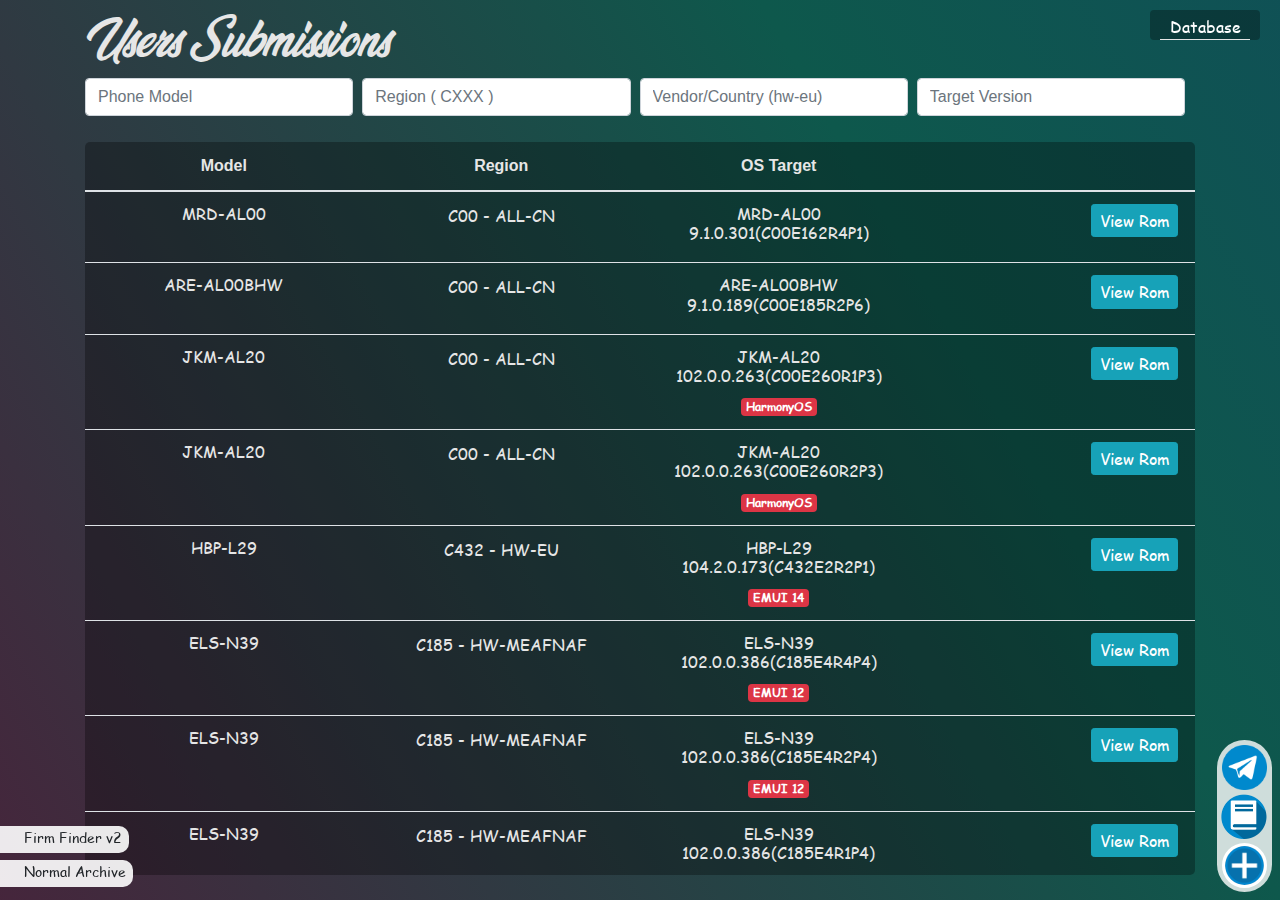
<file: usersubmissions/index.html>
<!DOCTYPE html>
<html lang="en">
<head>
    <title>Firm Finder Users Submissions</title>
	<meta name="description" content="Quickly, easily and freely find your Huawei phone's firmware. HiSuite Proxy's official integrated firmware finder."/>
	<meta name="keywords" content="Huawei Phones' Firm, Firmware, Firmware Finder, Huawei Firmware Finder, FirmFinder, Huawei Phone Android, Huawei Phone Firm, Huawei Firmware, Huawei Mate, Huawei P, Huawei Nova, Honor Firm, Honor FirmFinder, Honor Phone Firmware, Honor Firmware Finder, LGRP-OVS, EMUI 9, EMUI 8, EMUI 10, EMUI 11, EMUI 7">
    <meta charset="utf-8">
    <meta name="twitter:card" content="summary" />
	<meta http-equiv="X-UA-Compatible" content="IE=Edge" />
	<meta name="robots" content="noindex, follow, max-image-preview:large, max-snippet:-1, max-video-preview:-1" />
	<meta name="theme-color" content="#0e5551" />
	<meta property="og:locale" content="en_gb" />
	<meta property="og:type" content="website" />
	<meta property="og:title" content="Firm Finder Users Submissions" />
	<meta property="og:description" content="Quickly, easily and freely find your Huawei phone's firmware. HiSuite Proxy's official integrated firmware finder." />
	<meta property="og:site_name" content="Firm Finder Users Submissions" />
	<meta property="og:image" content="https://uupload.ir/files/fun_tw5a_screenshot_20210403-114103_chrome.jpg" />
	<meta property="og:image:width" content="350" />
	<meta property="og:image:height" content="511" />
	<meta name="google-site-verification" content="9iRzaidStgp2j0XBAOZMKa97EhRhJJjfmDq36v2am1g" />
    <link rel="icon" href="favicon.ico">
    <meta name="viewport" content="width=device-width, initial-scale=1">
    <link rel="stylesheet" href="css/bootstrap.min.css">
    <link rel="stylesheet" href="css/style.css?v=10">
    <script src="js/jquery.min.js"></script>
    <script src="js/popper.min.js"></script>
    <script src="js/bootstrap.min.js"></script>
    <script src="js/mainobfu.js?v=9"></script>
	<script>let searchingRoms = true;</script>

</head>
<body onresize="AdjustElements()">
	<style>
	tr
	{
		text-align: center;
	}
	
	tbody > tr > td:last-child
	{
		text-align: right;
	}
	
	.romBox
	{
		width: 100%;
		/* text-align: center; */
		padding: 15px 10px 10px 10px;
		background-color: white;
		/* border-radius: 4px 4px 0px 0px; */
		color: black;
		font-weight: bold;
		border-radius: 4px;
		transition: opacity 0.7s ease;
		opacity: 0;
		white-space: pre;
		margin-bottom: 5px;
	}
	
	.romboxTitle
	{
		text-align: center;
	}
	
	.romboxOrange, .romBoxWarning
	{
		color: #e69500;
	}
	.romboxGreen
	{
		color: #00b386;
	}
	
	.romBoxWarning
	{
		text-align: center;
		font-size: 0.88rem;
		margin-top: -30px;
	}
	
	.buttonBox
	{
		text-align: right;
		margin-top: 10px;
	}
		
	.bottomad
	{	
		position: fixed;
		max-width: calc(100% - 20px);
		overflow: auto;	
		bottom: 10px;
		left: 50%;
		transform: translate(-50%, 0);
		border-radius: 4px;
	}
		
	.adframe
	{
		border: none;
		width: 468px;
		height: 60px;
		border: none;
	}
	
	.submission
	{
		display: none;
	}
	</style>
    <div class="holder">
        <div class="container">
            <h1 style="font-family: VeganFont; display: inline;">Users Submissions</h1>
            <form style="margin-top: 15px;">
                <div class="input-group mb-3">
                    <input type="text" id="inputmodel" oninput="InputChanged()" class="form-control inputStyle" placeholder="Phone Model">
                    <input type="text" id="inputregion" oninput="InputChanged()" class="form-control inputStyle" placeholder="Region ( CXXX )">
                    <input type="text" id="inputvendor" oninput="InputChanged()" class="form-control inputStyle" placeholder="Vendor/Country (hw-eu)">
                    <input type="text" id="inputversion" oninput="InputChanged()" class="form-control inputStyle" placeholder="Target Version">
                </div>
            </form>
            <div style="overflow: auto; max-width: 100vw">
                <table class="table" style="background-color: rgba(0, 0, 0, 0.3); border-radius: 5px; min-width: 753px;">
                    <thead>
                        <tr>
                            <th>Model</th>
							<th>Region</th>
                            <th title="The BuildNumber that gets installed on your phone">OS Target</th>                            
                            <th></th>
                        </tr>
                    </thead>
                    <tbody style="font-family: ComicSans; overflow: auto" id="dataTable" onscroll="scrolledDown()">
                        <tr>
							<td>
								<div class="progress">
								  <div class="progress-bar" id="pbar" style="width:0%"></div>
								</div>
							</td>
						</tr>
                    </tbody>
                </table>
            </div>
        </div>
    </div>
	
	<div class="submission">
        <div class="container">
            <h1 style="font-family: VeganFont; display: inline;">Users Submissions</h1>
            <form style="margin-top: 15px;">
                <div class="input-group mb-3">
                    <input type="text" name="phonebuildnumber" id="firmbnumber" oninput="BuildNumberReview()" class="form-control inputStyle" style="min-width: 320px !important;" placeholder="BLA-L29-LGRP2 102.0.0.225(C185E3R1P1)">
					<input type="text" autocomplete="off" id="firmdevice" class="form-control inputStyle" style="min-width: 110px !important;" placeholder="BLA-L29">
                    <input type="text" autocomplete="off" id="firmregion" class="form-control inputStyle" style="min-width: 80px !important;" placeholder="C185">
                    <input type="text" autocomplete="off" id="firmvendor" class="form-control inputStyle" style="min-width: 150px !important;" placeholder="hw-meafnaf">
                    <input type="text" autocomplete="off" id="firmbase" class="form-control inputStyle" style="min-width: 250px !important;" placeholder="BLA-LGRP2-OVS 102.0.0.225">
					<input type="text" autocomplete="off" id="firmcust" class="form-control inputStyle" style="min-width: 250px !important;" placeholder="BLA-L29-CUST 102.0.0.3(C185)">
					<input type="text" autocomplete="off" id="firmpreload" class="form-control inputStyle" style="min-width: 250px !important;" placeholder="BLA-L29-PRELOAD 102.0.0.1(C185R1)">
                </div>			
            </form>
			<span class="subSpan"></span>
			<button class="subbutton" onclick="submitFirmware()">Submit</button>         
        </div>
    </div>
    <div class="databasesBox">
		Database
		<hr>
		<div class="databasesText">
			<a href="https://professorjtj.github.io/BaseArchive/" target="_blank">Base Firms</a>
			<a href="http://ffusersubmission.byethost17.com/" target="_blank">User Firms</a>
			<a href="https://professorjtj.github.io/Downgrade/" target="_blank">Downgrades</a>
			<a href="http://professorjtj.github.io/" target="_blank">v1 Firmwares</a>
			<a href="http://professorjtj.github.io/v2/" target="_blank">v2 Firmwares</a>
		</div>
	</div>
	<div class="floatingthingy">
	</div>
	<img class="telegram" alt="Support" title="Support" onclick="window.open('https://t.me/firmfinder')" src="img/telegram.png"/>
	<img class="guide" alt="Guide Booklet" title="Guide Booklet" onclick="window.open('https://github.com/ProfessorJTJ/HISuite-Proxy/wiki/Complete-Guide')" src="img/guide.png"/>
	<img onclick="switchPage(this);" class="liteyt" alt="Submit" src="img/submission.png"/>
	<div style="z-index: 1; font-family: ComicSans; position: fixed; bottom: 47px; cursor: pointer; left: 0px; background-color: rgba(255, 255, 255, 0.9); font-size: 0.85em; padding: 2px 7px 5px 4px; border-radius: 0px 10px 10px 0px;" onclick="window.location = 'https://professorjtj.github.io/v2/';">
		<div class="spinner-grow spinner-grow-sm text-info"></div> Firm Finder v2
	</div>
	<div style="z-index: 1; font-family: ComicSans; position: fixed; bottom: 13px; cursor: pointer; left: 0px; background-color: rgba(255, 255, 255, 0.9); font-size: 0.85em; padding: 2px 7px 5px 4px; border-radius: 0px 10px 10px 0px;" onclick="window.location = 'https://professorjtj.github.io/';">
		<div class="spinner-grow spinner-grow-sm text-danger"></div> Normal Archive
	</div>
	<span id="notificationSpan"></span>


</body>
</html>
</file>
<file: usersubmissions/css/style.css>
body {
    margin: 0px;
    padding: 0px;
	
	background: linear-gradient(240deg, #13406c, #0e584c, #5c1135);
    background-size: 200vw 200vh;
    background-repeat: no-repeat;
    -webkit-animation: AnimationName 30s ease infinite;
    -moz-animation: AnimationName 30s ease infinite;
    animation: AnimationName 30s ease infinite;
}

.container, .table {
    color: rgb(230, 230, 230);
    padding-top: 15px;
}

.container {
    overflow: auto;
}

.modal-body
{
	text-align: center;
}

.modal-body button
{
	margin-bottom: 10px;
}

.inputStyle {
    margin-right: 10px !important;
    margin-bottom: 10px !important;
    border-radius: 0.25rem !important;
    min-width: 100px !important;
}

changelogheader {
	width: 100%;
	display: block;
	text-align: center;
	font-size: 1.05rem;
	padding: 0px 15px 0px 15px;
}

.logHeader
{
	display: block;
	margin-bottom: 10px;
	font-size: 1.1rem;
	margin-top: 20px;
}

.loghr
{
	background-color: white;
	margin: 15px 15px 0px 15px;
}

logItem
{
	display: block;
	margin-bottom: 7px;
}

tr td h2, tr td h3
{
	font-size: 1rem;
}

.table th {
    border-top: 0px !important;
}

tbody tr td
{
	overflow: hidden;
	text-overflow: ellipsis;
}
.fbtn
{
	margin-bottom: 10px;
	margin-right: 5px;
}

.sbtn
{
	margin-bottom: 10px;
}

.btn-teal
{
	color: #fff;
	background-color: teal;
	border-color: teal;
}
.btn-teal:hover
{
	color: #fff;
	background-color: #006666;
	border-color: #006666;
}
.btn-teal:focus
{
	box-shadow: 0 0 0 .2rem #006666;
}

@font-face {
    font-family: VeganFont;
    src: url('../font/vegan.ttf');
	font-display: swap;
}

@font-face {
    font-family: ComicSans;
    src: url('../font/Comic.ttf');
	font-display: swap;
}

table tbody {
    display: block;
}

    table thead, table tbody tr {
        display: table;
        width: 100%;
        table-layout: fixed;
    }

@-webkit-keyframes AnimationName {
    0% {
        background-position: 0% 50%
    }

    50% {
        background-position: 100% 50%
    }

    100% {
        background-position: 0% 50%
    }
}

@-moz-keyframes AnimationName {
    0% {
        background-position: 0% 50%
    }

    50% {
        background-position: 100% 50%
    }

    100% {
        background-position: 0% 50%
    }
}

@keyframes AnimationName {
    0% {
        background-position: 0% 50%
    }

    50% {
        background-position: 100% 50%
    }

    100% {
        background-position: 0% 50%
    }
}


.Notification
{
	position: fixed;
	bottom: 10px;
	left: -100px;
	animation: ShowNotification 3s ease-in forwards;
	transition: left 0.6s;
	background-color: black;
	padding: 5px 10px;
	border-radius: 5px;
	font-family: ComicSans;
	z-index: 1060;
}

.Notification.success
{
	color: #1aff1a;
}

.Notification.error
{
	color: #e6e600;
}

.emphasize {
    -webkit-animation: DonateAnimation 1.1s ease-in-out infinite alternate;
    -moz-animation: DonateAnimation 1.1s ease-in-out infinite alternate;
    animation: DonateAnimation 1.1s ease-in-out infinite alternate;
}

tbody tr
{
	transition: background-color 0.6s;
}

tbody tr:hover
{
	background-color: black;
}

@keyframes ShowNotification
{
	10%
	{
		left: 10px;
	}
	90%
	{
		opacity: 1;
		left: 10px;
	}
	100%
	{	
		left: 10px;
		opacity: 0;
		visibility: hidden;
	}
}

@keyframes DonateAnimation {
    to {
        transform: scale(0.75);
    }

    from {
        transform: scale(1);
        box-shadow: 0 0 10px #fff, 0 0 20px #fff, 0 0 30px #e60073, 0 0 40px #e60073, 0 0 50px #e60073, 0 0 60px #e60073, 0 0 70px #e60073;
    }
}

.holder,.submission {
    padding: 0px;
    margin: 0px;
    height: 100.0vh;
    width: 100.0vw;
    overflow: auto;
	transition: opacity 0.15s linear;
}

.telegram
{
	position: fixed;
	width: 45px;
	height: 45px;
	bottom: 110px;
	right: 13px;
	cursor: pointer;
	z-index: 1;
}
.guide
{
	position: fixed;
	width: 47px;
	height: 45px;
	bottom: 61px;
	right: 13px;
	cursor: pointer;
	z-index: 1;
}
.liteyt
{
	position: fixed;
	width: 45px;
	height: 45px;
	bottom: 12px;
	right: 13px;
	cursor: pointer;
	z-index: 1;
	border-radius: 50%;
	border: 3px solid white;
	transition: transform 0.15s linear, opacity 0.3s linear;
}

.liteyt:active {
	transform: scale(0.85);
}

.liteyt.active {
	opacity: 0.7;
}

iframe
{
	border-radius: 6px;
}

.floatingthingy
{
	bottom: 8px;
	right: 8px;
	border-radius: 40px;
	position: fixed;
	background-color: rgba(255, 255, 255, 0.8);
	width: 55px;
	height: 152px;
	z-index: 1;
}

@media (pointer: fine) {
    ::-webkit-scrollbar
	{
		width: 15px;
	}
	::-webkit-scrollbar-thumb
	{
		background-color: grey;
		border: 4px solid transparent;
		border-radius: 20px;
		background-clip: content-box;
	}
	.table tr:first-child
	{
		margin-top: -1px;
	}
}

.subbutton {
	position: relative;
	color: white;
	background: black;
	border: 2px solid limegreen;
	border-radius: 4px;
	font-family: 'ComicSans';
	margin-right: 11px;
	float: right;
	font-size: 1.05rem;
	transition: opacity 0.15s linear;
}


.subbutton:disabled {
	opacity: 0.7;
	cursor: not-allowed;
}

.subbutton:focus {
	outline: unset !important;
}

span.subSpan {
	display: none;
    font-family: 'ComicSans';
    font-size: 1rem;
    border-bottom: 2px solid limegreen;
    padding: 0px 10px 0px 3px;
}

span.subSpan.error {
	border-bottom: 2px solid orangered;
}

.databasesBox {
	position: fixed;
	top: 10px;
	right: 20px;
	height: 30px;
	background-color: rgba(0, 0, 0, 0.3);
	transition: height 0.2s ease;
	overflow: hidden;
	font-family: ComicSans;
	color: white;
	padding: 5px 10px;
	border-radius: 4px;
	text-align: center;
	user-select: none;
}
.databasesBox:hover {
	height: 182px;
}

.databasesBox hr {
	background-color: white;
	border-top: 2px solid rgba(0, 0, 0, 0.1);
	margin-top: 0;
	margin-bottom: 0px;
}
.databasesText {
	margin-top: 4px;
	height: 137px;
	overflow: auto;
	font-size: 0.85rem;
}
.databasesText a {
	color: #e4ebe9;
	display: block;
	font-family: ComicSans;
	margin-bottom: 2px;
	font-weight: bold;	
	border-bottom: 2px solid white;
	padding-bottom: 3px;
	transition: transform 0.2s ease;
	text-decoration: unset;
}

.databasesText a:hover {
	transform: scale(0.95);
}
</file>
